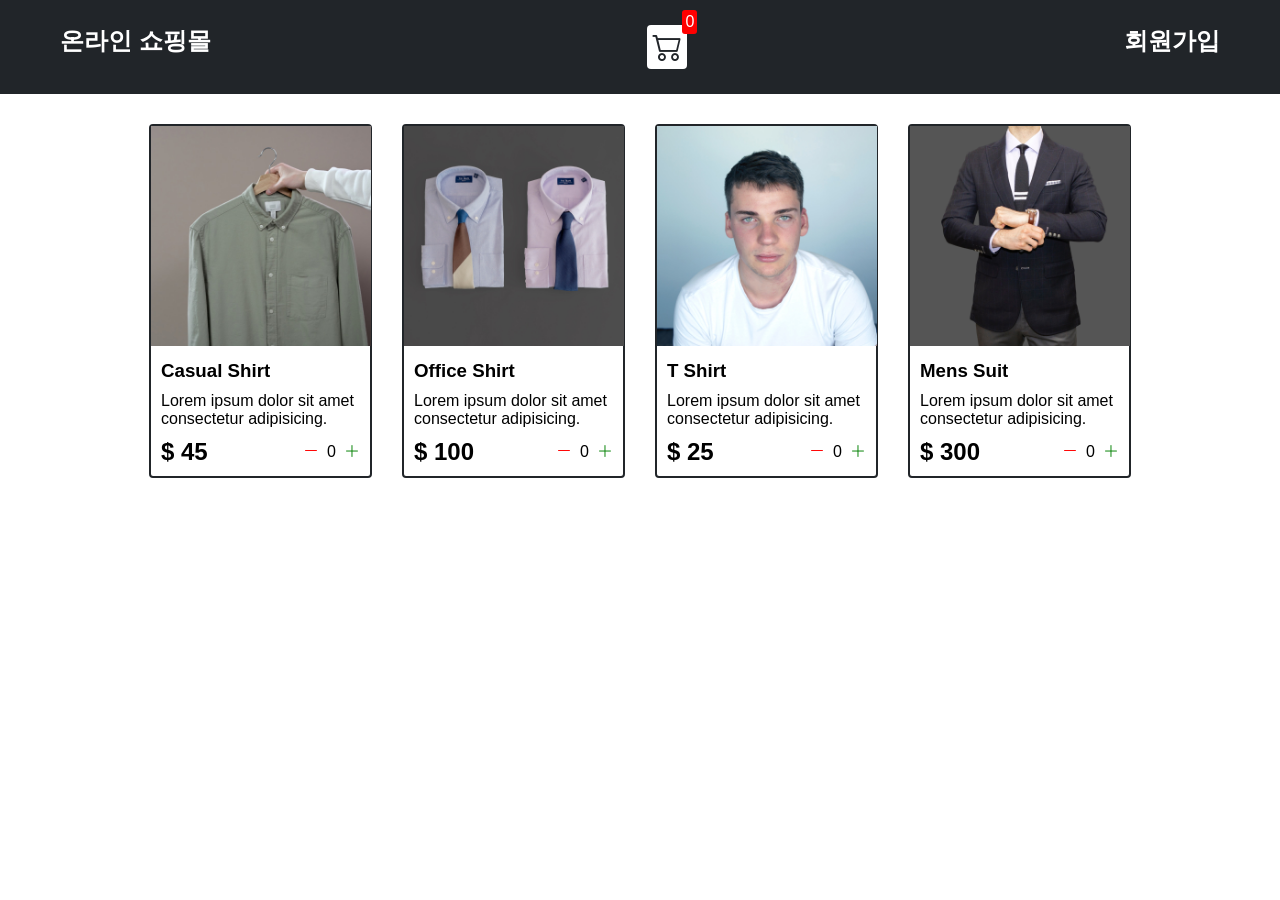
<file: front-end/index.html>
<!DOCTYPE html>
<html lang="en">

<head>
  <meta charset="UTF-8">
  <meta http-equiv="X-UA-Compatible" content="IE=edge">
  <meta name="viewport" content="width=device-width, initial-scale=1.0">
  <title>온라인 쇼핑몰</title>
  <link rel="stylesheet" href="src/style.css">
  <link rel="stylesheet" href="https://cdn.jsdelivr.net/npm/bootstrap-icons@1.8.1/font/bootstrap-icons.css">
</head>

<body>
  <div class="navbar">
    <a href="index.html">
      <h2>온라인 쇼핑몰</h2>
    </a>

    <a href="cart.html">
      <div class="cart">
        <i class="bi bi-cart2"></i>
        <div id="cartAmount" class="cartAmount">0</div>
      </div>
    </a>

    
    <a href="index.html">
        <h2>회원가입</h2>
      </a>

  </div>

  <div class="shop" id="shop">


  </div>

</body>
<script src="src/Data.js"></script>
<script src="src/main.js"></script>

</html>
</file>
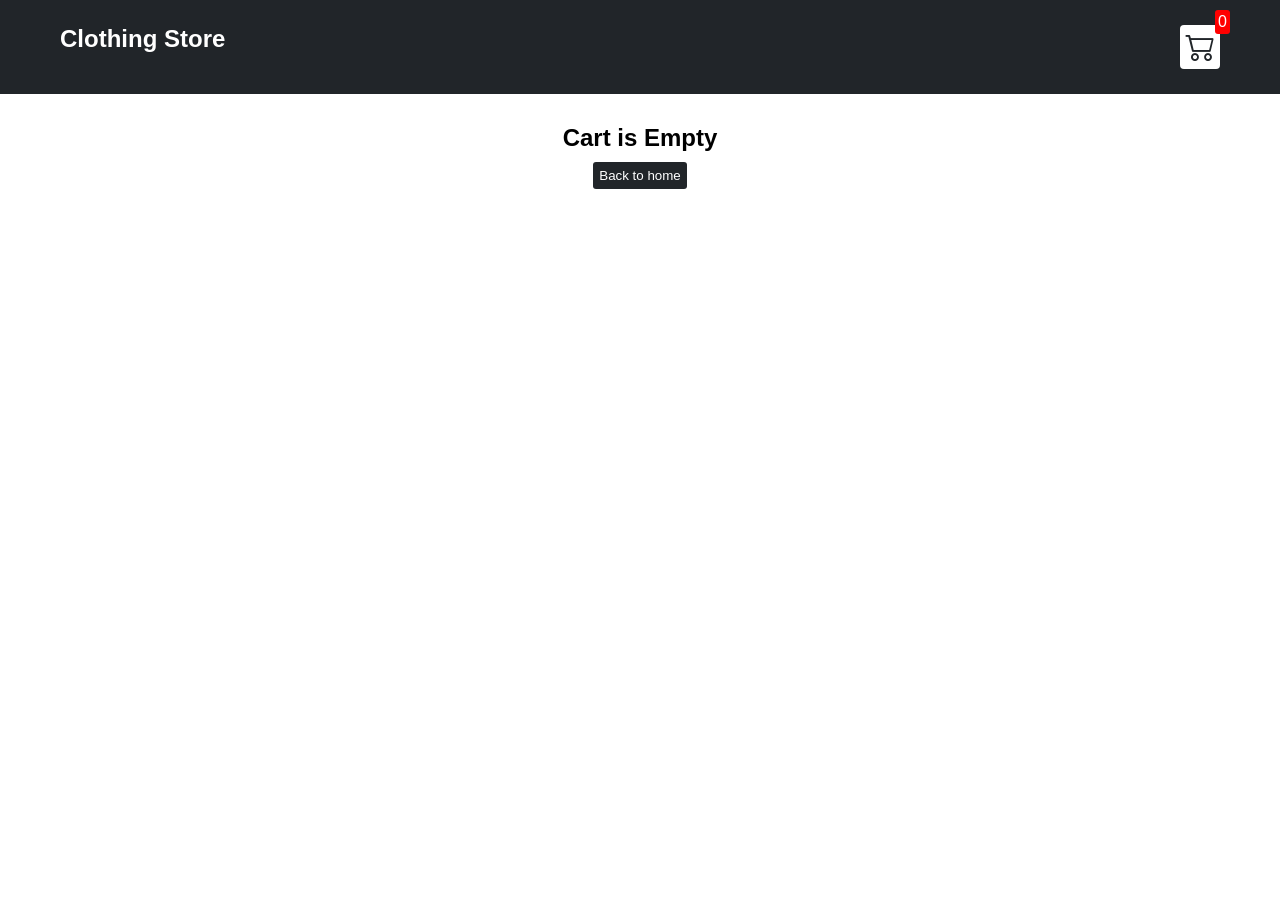
<file: front-end/cart.html>
<!DOCTYPE html>
<html lang="en">

<head>
  <meta charset="UTF-8">
  <meta http-equiv="X-UA-Compatible" content="IE=edge">
  <meta name="viewport" content="width=device-width, initial-scale=1.0">
  <title>Clothing Store</title>
  <link rel="stylesheet" href="src/style.css">
  <link rel="stylesheet" href="https://cdn.jsdelivr.net/npm/bootstrap-icons@1.8.1/font/bootstrap-icons.css">
</head>

<body>
  <div class="navbar">
    <a href="index.html">
      <h2>Clothing Store</h2>
    </a>

    <a href="cart.html">
      <div class="cart">
        <i class="bi bi-cart2"></i>
        <div id="cartAmount" class="cartAmount">0</div>
      </div>
    </a>

  </div>

  <div id="label" class="text-center"></div>

  <div class="shopping-cart" id="shopping-cart"></div>
</body>
<script src="src/Data.js"></script>
<script src="src/cart.js"></script>

</html>
</file>
<file: front-end/src/style.css>
/**
* ! Changing default styles of the browser
**/

* {
    margin: 0;
    padding: 0;
    box-sizing: border-box;
  }
  
  body {
    font-family: sans-serif;
  }
  
  i {
    cursor: pointer;
  }
  
  a {
    text-decoration: none;
    color: white;
  }
  
  /**
  * ! Navbar STyles are here
  **/
  
  .navbar {
    display: flex;
    flex-direction: row;
    justify-content: space-between;
    background-color: #212529;
    color: white;
    padding: 25px 60px;
    margin-bottom: 30px;
  }
  
  .cart {
    position: relative;
    background-color: #fff;
    color: #212529;
    font-size: 30px;
    padding: 5px;
    border-radius: 4px;
  }
  
  .cartAmount {
    position: absolute;
    top: -15px;
    right: -10px;
    font-size: 16px;
    background-color: red;
    color: white;
    padding: 3px;
    border-radius: 3px;
  }
  
  /**
  * ! Shop items styles are here
  **/
  
  .shop {
    display: grid;
    grid-template-columns: repeat(4, 223px);
    gap: 30px;
    justify-content: center;
  }
  
  @media (max-width: 1000px) {
    .shop {
      grid-template-columns: repeat(2, 223px);
    }
  }
  
  @media (max-width: 500px) {
    .shop {
      grid-template-columns: repeat(1, 223px);
    }
  }
  
  .item {
    border: 2px solid #212529;
    border-radius: 4px;
  }
  
  .details {
    display: flex;
    flex-direction: column;
    padding: 10px;
    gap: 10px;
  }
  
  .price-quantity {
    display: flex;
    flex-direction: row;
    justify-content: space-between;
    align-items: center;
  }
  
  .buttons {
    display: flex;
    flex-direction: row;
    gap: 8px;
    font-size: 16px;
  }
  
  .bi-dash-lg {
    color: red;
  }
  
  .bi-plus-lg {
    color: green;
  }
  
  /**
  * ! style rules for label and some buttons
  **/
  
  .text-center {
    text-align: center;
    margin-bottom: 20px;
  }
  
  .HomeBtn,
  .checkout,
  .removeAll {
    background-color: #212529;
    color: white;
    border: none;
    padding: 6px;
    border-radius: 3px;
    cursor: pointer;
    margin-top: 10px;
  }
  
  .checkout {
    background-color: green;
  }
  .removeAll {
    background-color: red;
  }
  .bi-x-lg {
    color: red;
    font-weight: bold;
  }
  
  /**
  * ! style rules for shopping-cart
  **/
  
  .shopping-cart {
    display: grid;
    grid-template-columns: repeat(1, 320px);
    justify-content: center;
    gap: 15px;
  }
  
  /**
  * ! style rules for cart-item
  **/
  
  .cart-item {
    border: 2px solid #212529;
    border-radius: 5px;
    display: flex;
  }
  
  .title-price-x {
    width: 195px;
    display: flex;
    align-items: center;
    justify-content: space-between;
    /* border: 2px solid red; */
  }
  
  .title-price {
    display: flex;
    align-items: center;
    gap: 10px;
  }
  
  .cart-item-price {
    background-color: #212529;
    color: white;
    border-radius: 4px;
    padding: 3px 6px;
  }
</file>
